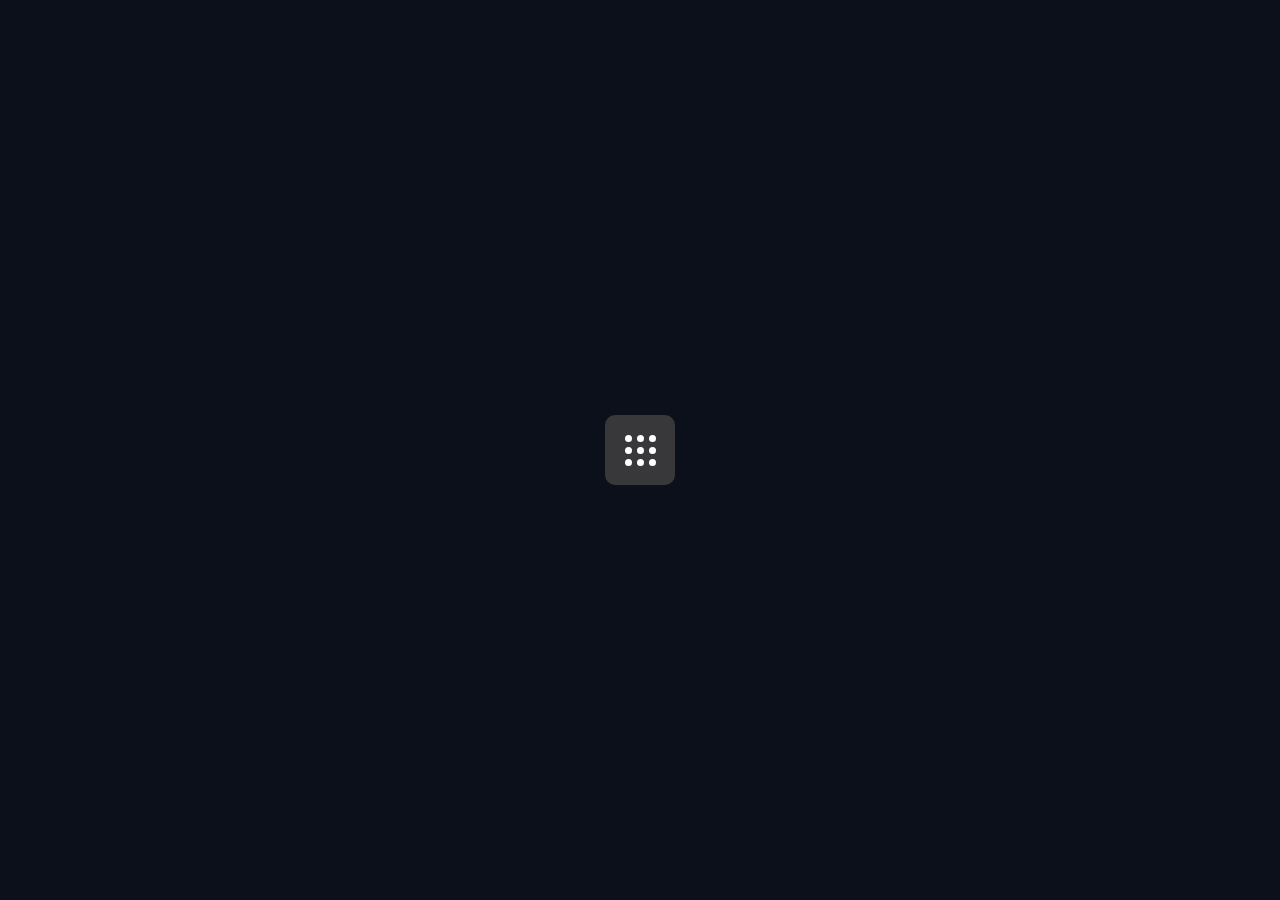
<file: 9 Dots Menu/index.html>
<!DOCTYPE html>
<html lang="en">
<head>
    <meta charset="UTF-8">
    <meta http-equiv="X-UA-Compatible" content="IE=edge">
    <meta name="viewport" content="width=device-width, initial-scale=1.0">
    <title>9 Dots</title>
    <link rel="stylesheet" href="./index.css">
</head>
<body>
    <div class="navigation">
        <span style="--i:0; --x:1; --y:0;"></span>
        <span style="--i:1; --x:-1; --y:0;"></span>
        <span style="--i:2; --x:0; --y:-1;"></span>
        <span style="--i:3; --x:0; --y:1;"></span>
        <span style="--i:4; --x:1; --y:1;"></span>
        <span style="--i:5; --x:-1; --y:-1;"></span>
        <span style="--i:6; --x:1; --y:-1;"></span>
        <span style="--i:7; --x:-1; --y:1;"></span>
        <span style="--i:8; --x:0; --y:0;"></span>
    </div>
    <script>
        let navigation = document.querySelector('.navigation');
        navigation.onclick = function(){
            navigation.classList.toggle('active');
        }
    </script>
</body>
</html>
</file>
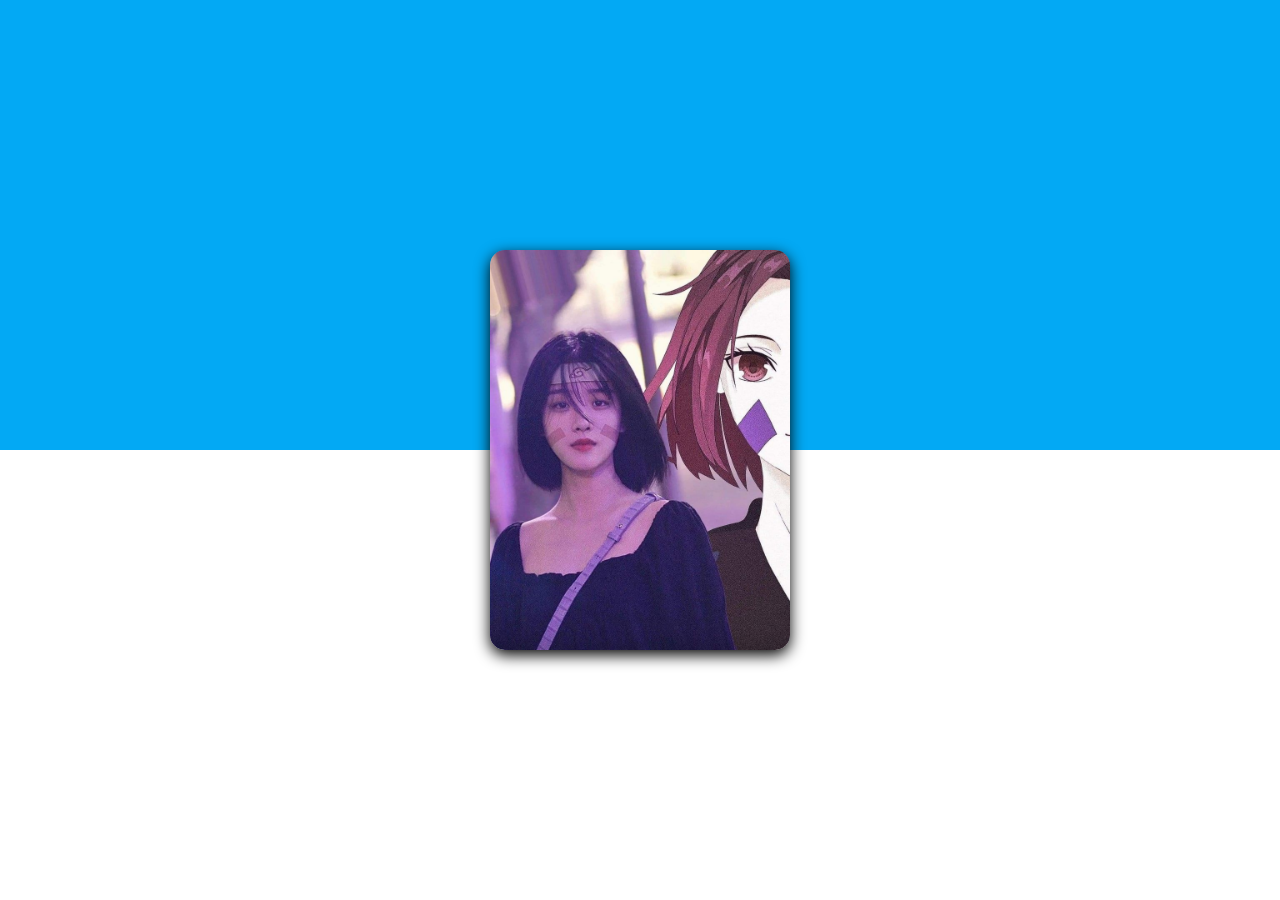
<file: CSS Glass Morphism User Card Interactions/index.html>
<!DOCTYPE html>
<html lang="en">
<head>
    <meta charset="UTF-8">
    <meta http-equiv="X-UA-Compatible" content="IE=edge">
    <meta name="viewport" content="width=device-width, initial-scale=1.0">
    <title>CSS Glassmorphism Card Hover Effect</title>
    <link rel="stylesheet" href="index.css">
    <link rel="stylesheet" href="https://cdnjs.cloudflare.com/ajax/libs/font-awesome/6.0.0-beta3/css/all.min.css" integrity="sha512-Fo3rlrZj/k7ujTnHg4CGR2D7kSs0v4LLanw2qksYuRlEzO+tcaEPQogQ0KaoGN26/zrn20ImR1DfuLWnOo7aBA==" crossorigin="anonymous" referrerpolicy="no-referrer" />
</head>
<body>
    <section>
        <div class="container">
            <div class="card">
                <div class="imgBx">
                    <img src="img.png" alt="img">
                </div>
                <div class="content">
                    <div class="contentBox">
                        <h2>
                            Duy Linh
                        </h2>
                    </div>
                    <ul class="sci">
                        <li style="--i:1;"><a href="#"><i class="fab fa-github"></i></a></li>
                        <li style="--i:2;"><a href="#"><i class="fab fa-facebook-f"></i></a></li>
                        <li style="--i:3;"><a href="#"><i class="far fa-id-badge"></i></a></li>
                    </ul>
                </div>
            </div>
        </div>
    </section>
</body>
</html>
</file>
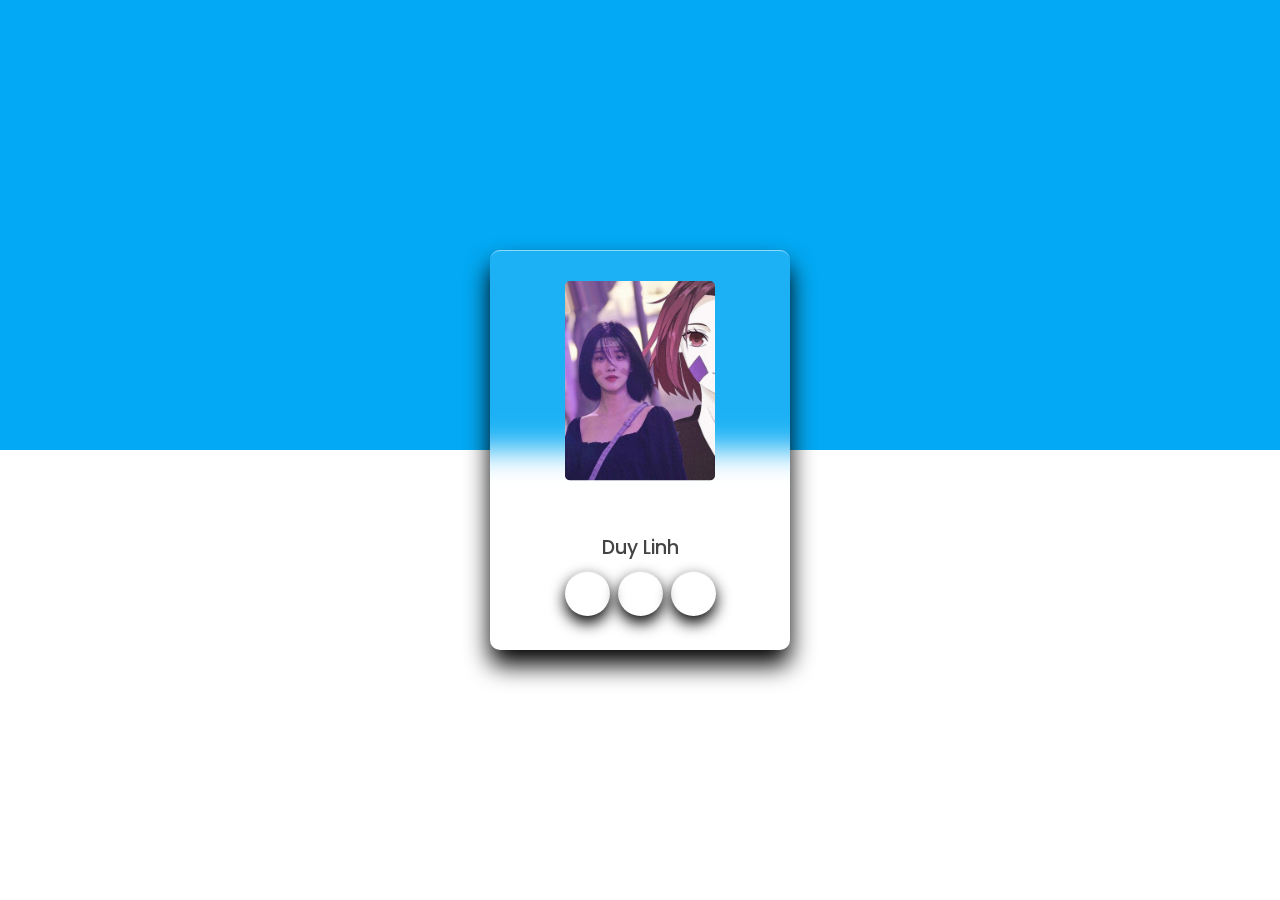
<file: CSS Glassmorphism Card Hover Effect/index.html>
<!DOCTYPE html>
<html lang="en">
<head>
    <meta charset="UTF-8">
    <meta http-equiv="X-UA-Compatible" content="IE=edge">
    <meta name="viewport" content="width=device-width, initial-scale=1.0">
    <title>CSS Glassmorphism Card Hover Effect</title>
    <link rel="stylesheet" href="index.css">
    <link rel="stylesheet" href="https://cdnjs.cloudflare.com/ajax/libs/font-awesome/6.0.0-beta3/css/all.min.css" integrity="sha512-Fo3rlrZj/k7ujTnHg4CGR2D7kSs0v4LLanw2qksYuRlEzO+tcaEPQogQ0KaoGN26/zrn20ImR1DfuLWnOo7aBA==" crossorigin="anonymous" referrerpolicy="no-referrer" />
</head>
<body>
    <div class="card">
        <div class="imgBx">
            <img src="img.png" alt="img">
        </div>
        <div class="content">
            <div class="details">
                <h2>
                    Duy Linh
                </h2>
                <ul class="sci">
                    <li><a href="#"><i class="fab fa-github"></i></a></li>
                    <li><a href="#"><i class="fab fa-facebook-f"></i></a></li>
                    <li><a href="#"><i class="far fa-id-badge"></i></a></li>
                </ul>
            </div>
        </div>
    </div>
</body>
</html>
</file>
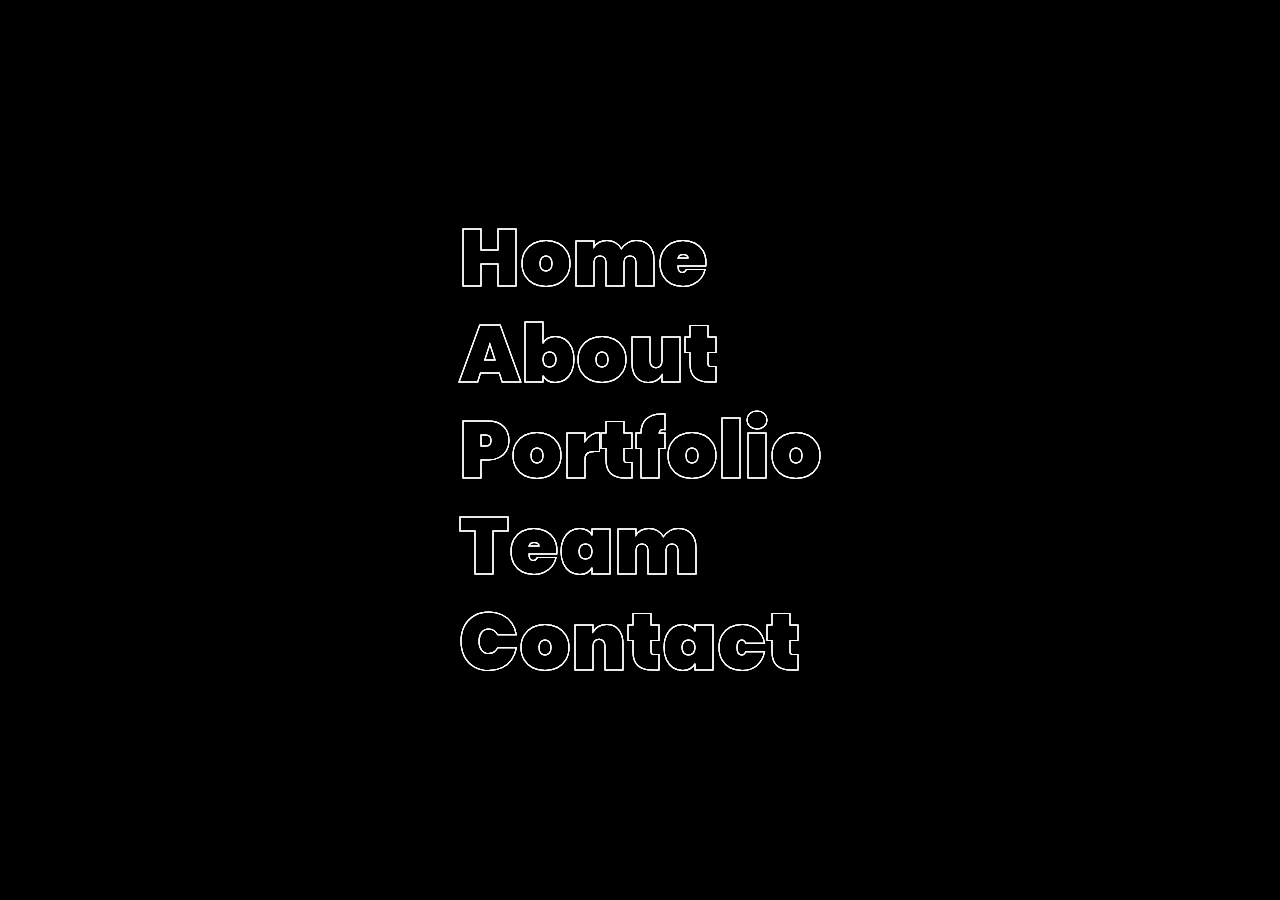
<file: Layered Text Effects/index.html>
<!DOCTYPE html>
<html lang="en">

<head>
    <meta charset="UTF-8">
    <meta http-equiv="X-UA-Compatible" content="IE=edge">
    <meta name="viewport" content="width=device-width, initial-scale=1.0">
    <title>Document</title>
    <link rel="stylesheet" href="./style.css">
</head>

<body>
    <ul>
        <li><a href="#" data-text="Home">Home</a></li>
        <li><a href="#" data-text="About">About</a></li>
        <li><a href="#" data-text="Portfolio">Portfolio</a></li>
        <li><a href="#" data-text="Team">Team</a></li>
        <li><a href="#" data-text="Contact">Contact</a></li>
    </ul>
</body>

</html>
</file>
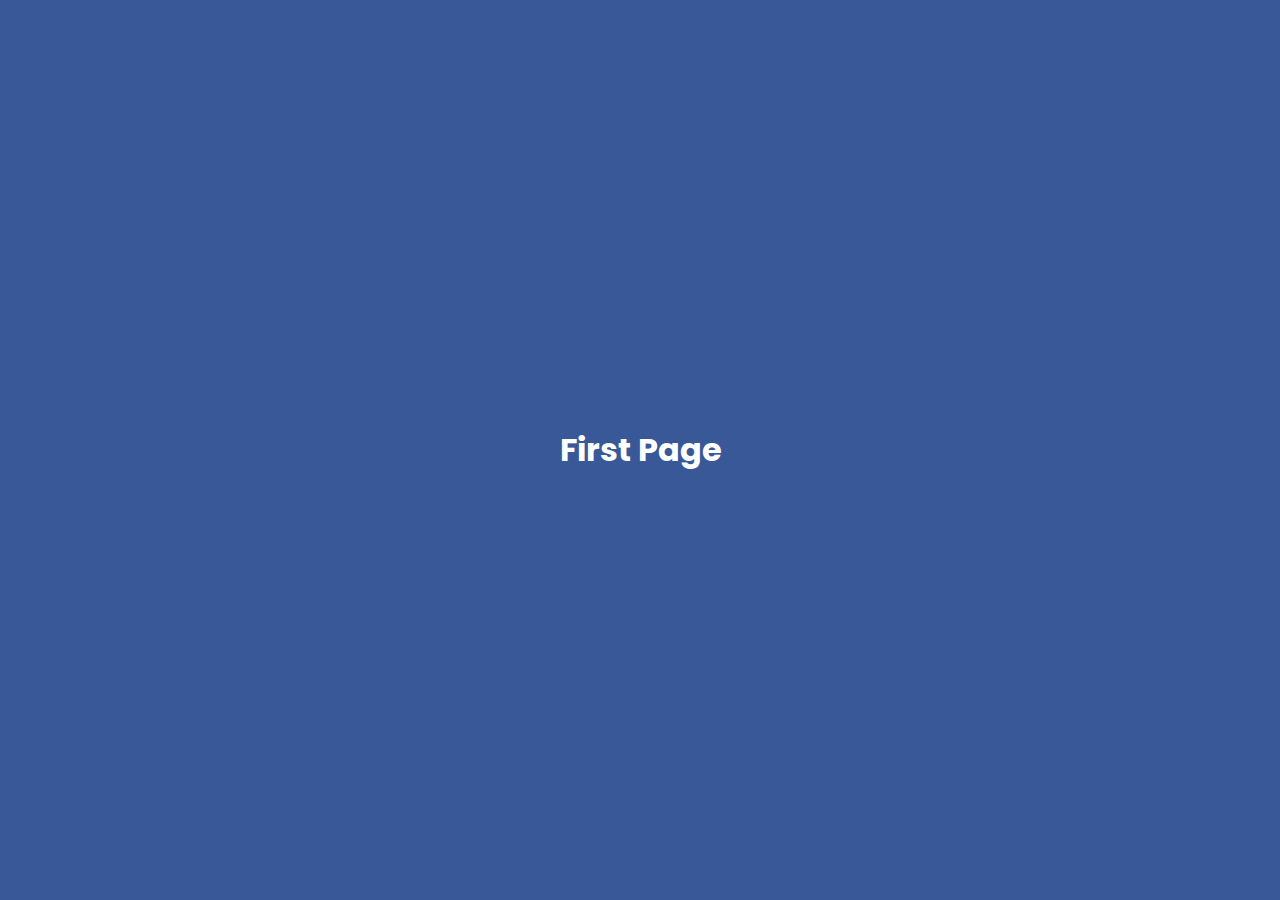
<file: Page Scroll Effect Tutorial/index.html>
<!DOCTYPE html>
<html lang="en">
<head>
    <meta charset="UTF-8">
    <meta http-equiv="X-UA-Compatible" content="IE=edge">
    <meta name="viewport" content="width=device-width, initial-scale=1.0">
    <title>CSS SNAP EFFECT</title>
    <link rel="stylesheet" href="index.css" type="text/css">
</head>
<body>
    <div class="container">
        <section class="one">
            <h1>First Page</h1>
        </section>
        <section class="two">
            <h1>Second Page</h1>
        </section>
        <section class="three">
            <h1>Third Page</h1>
        </section>
        <section class="four">
            <h1>Fourth Page</h1>
        </section>
    </div>
</body>
</html>
</file>
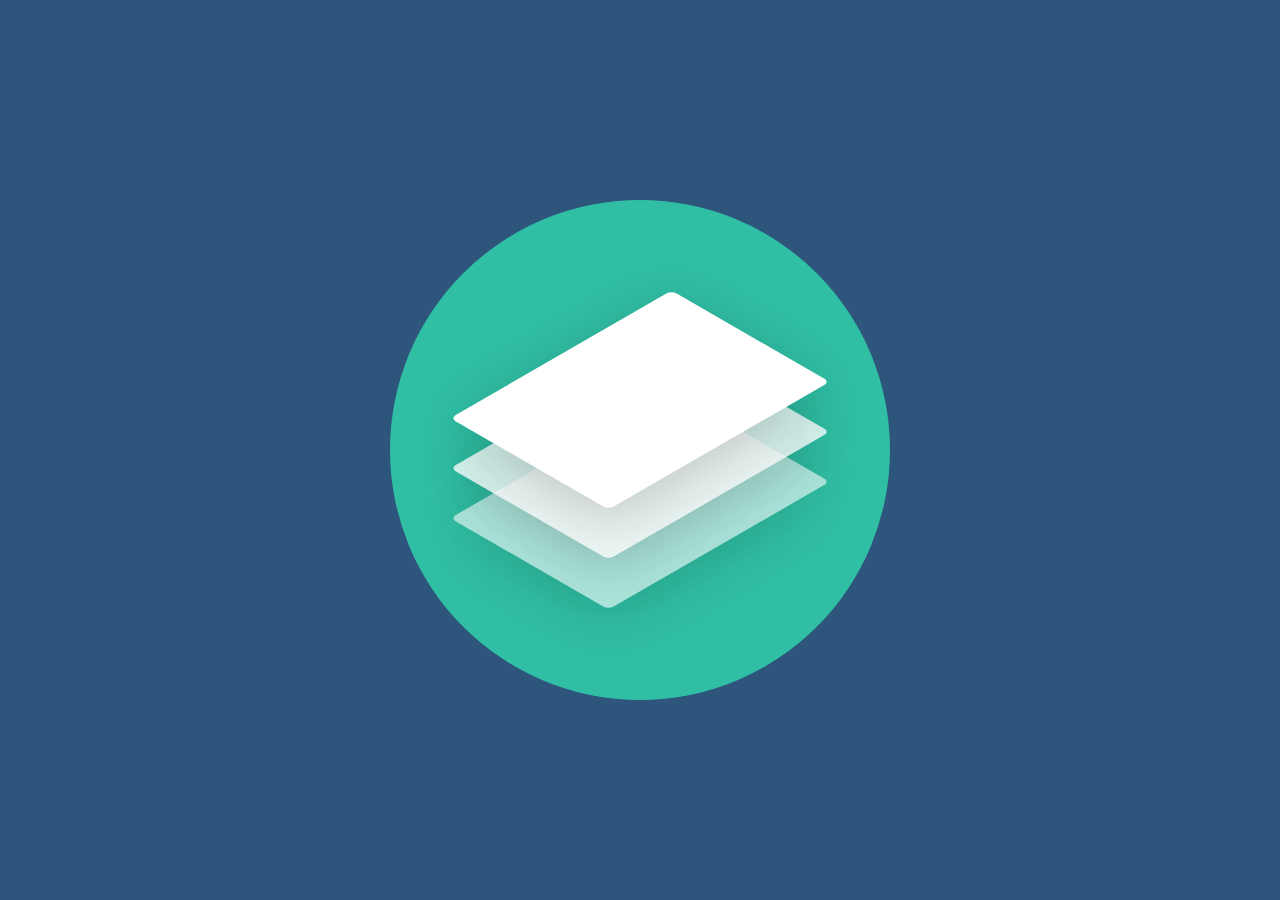
<file: Responsive CSS Stacked Cards Hover Effects/index.html>
<!DOCTYPE html>
<html lang="en">

<head>
    <meta charset="UTF-8">
    <meta http-equiv="X-UA-Compatible" content="IE=edge">
    <meta name="viewport" content="width=device-width, initial-scale=1.0">
    <title>Responsive CSS Stacked Cards Hover Effects</title>
    <link rel="stylesheet" href="./style.css">
</head>

<body>
    <div class="container">
        <div class="card" style="--i:-1;">
            <div class="content" style="--j:0;">
                <h2>Card 1</h2>
                <p>Lokal einkaufen ohne auf die Vorteile des Online-Shoppings verzichten zu müssen. Win-Win Technologie
                    für Kunden und Händler.</p>
            </div>
        </div>
        <div class="card" style="--i:0;">
            <div class="content" style="--j:1;">
                <h2>Card 1</h2>
                <p>Lokal einkaufen ohne auf die Vorteile des Online-Shoppings verzichten zu müssen. Win-Win Technologie
                    für Kunden und Händler.</p>
            </div>
        </div>
        <div class="card" style="--i:1;">
            <div class="content" style="--j:2;">
                <h2>Card 1</h2>
                <p>Lokal einkaufen ohne auf die Vorteile des Online-Shoppings verzichten zu müssen. Win-Win Technologie
                    für Kunden und Händler.</p>
            </div>
        </div>
    </div>
</body>

</html>
</file>
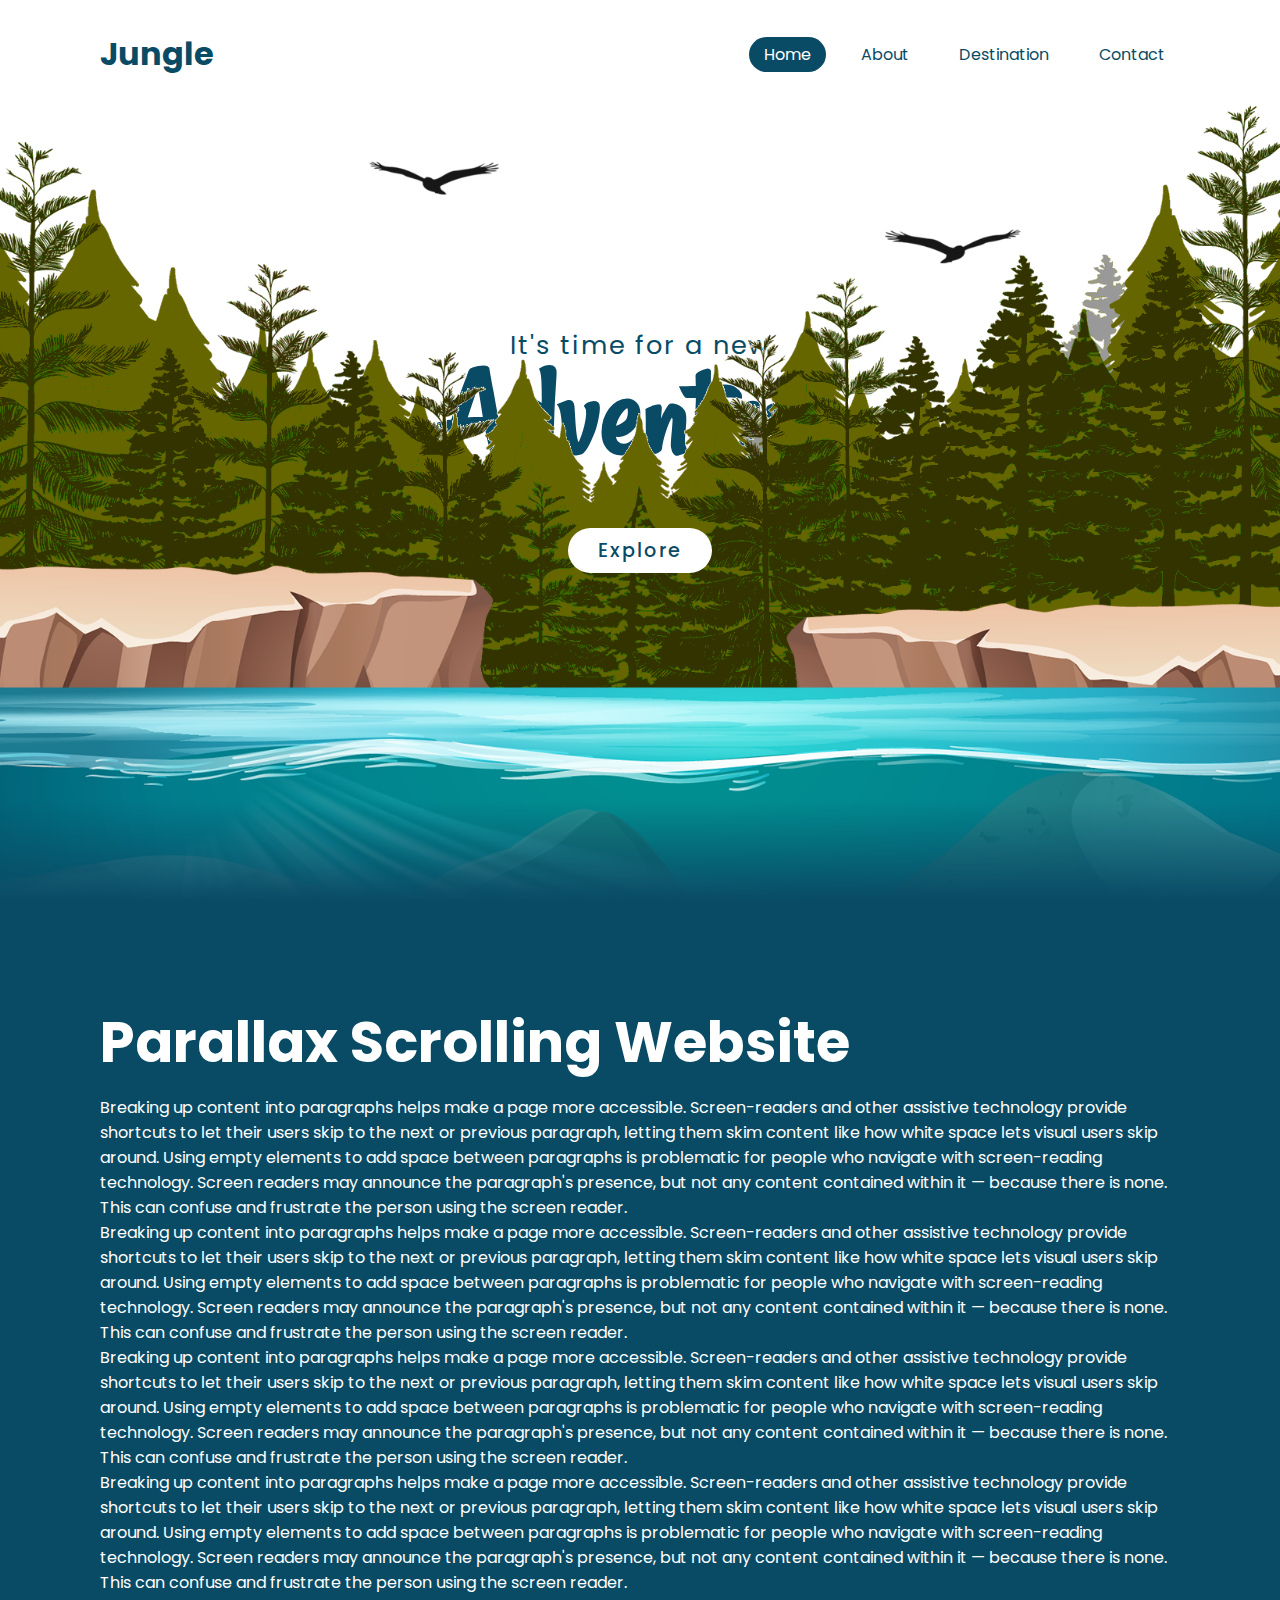
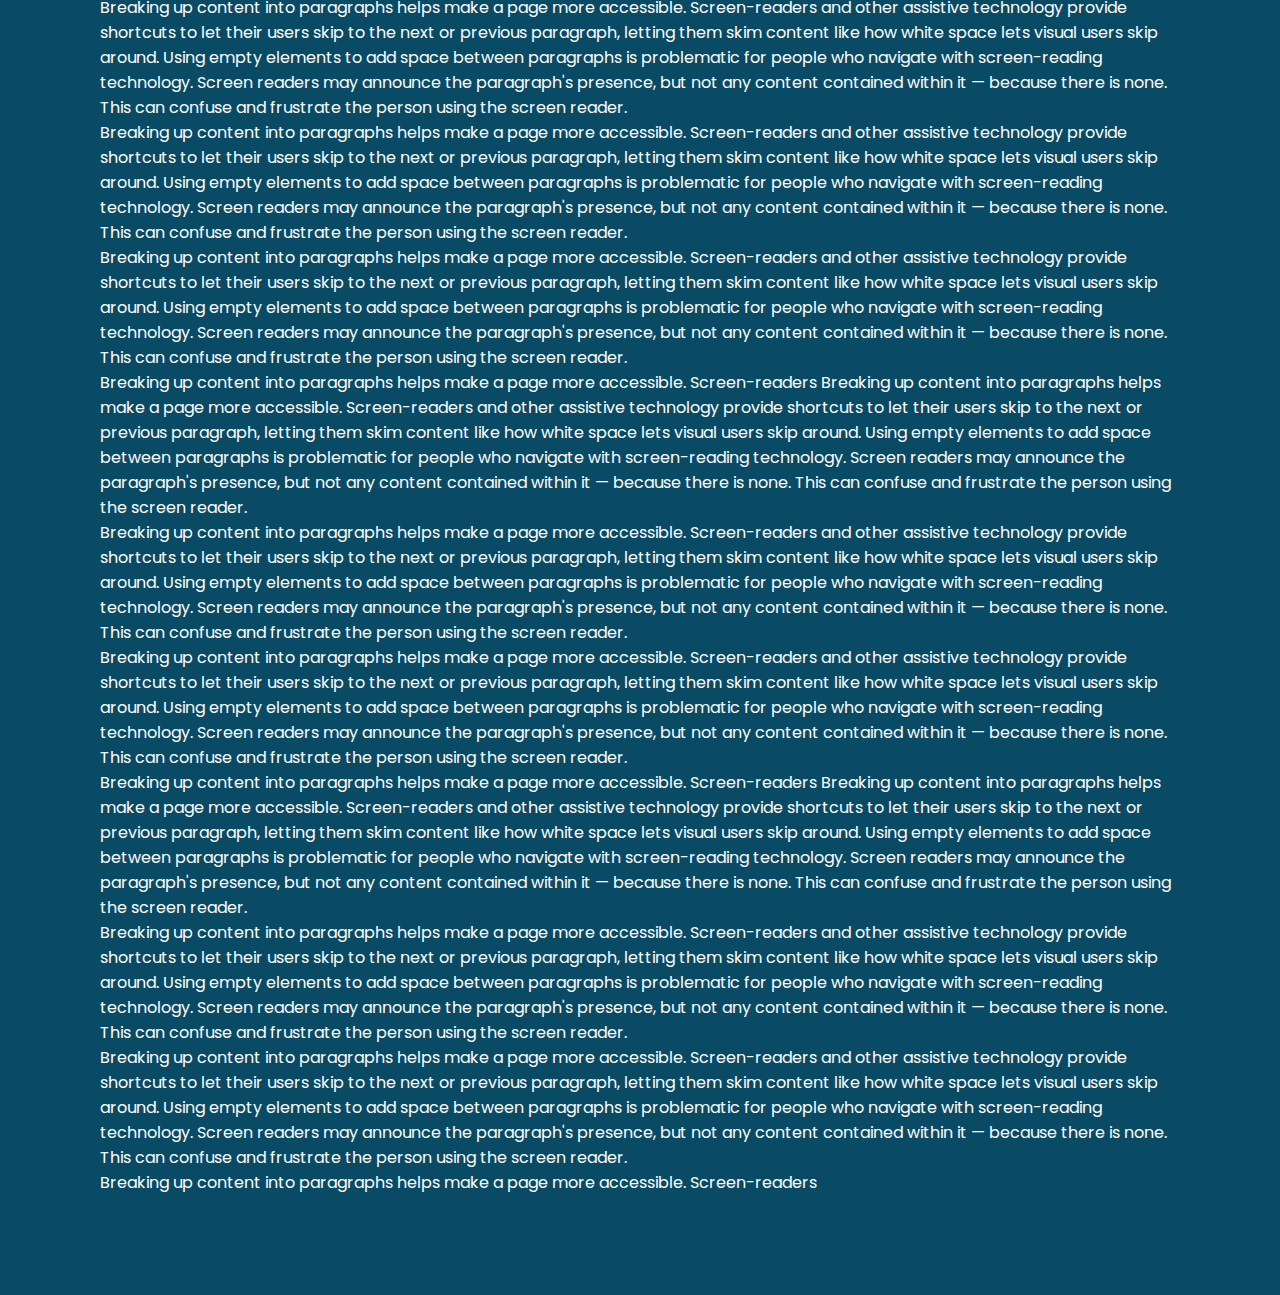
<file: Parallax Scrolling Website/web.html>
<!DOCTYPE html>
<html lang="en">

<head>
    <meta charset="UTF-8">
    <meta http-equiv="X-UA-Compatible" content="IE=edge">
    <meta name="viewport" content="width=device-width, initial-scale=1.0">
    <title>Document</title>
    <link rel="stylesheet" href="./style.css">
</head>

<body>
    <header id="header">
        <a href="#" class="logo">Jungle</a>
        <ul>
            <li><a href="#" class="active">Home</a></li>
            <li><a href="#">About</a></li>
            <li><a href="#">Destination</a></li>
            <li><a href="#">Contact</a></li>
        </ul>
    </header>
    <section>
        <h2 id="text"><span>It's time for a new</span><br>Adventure</h2>
        <img src="./bird1.png" id="bird1" alt="bird1">
        <img src="./bird2.png" id="bird2" alt="bird2">
        <img src="./forest.png" id="forest" alt="forest">
        <a href="#" id="btn">Explore</a>
        <img src="./rocks.png" id="rocks" alt="rocks">
        <img src="./water.png" id="water" alt="water">
    </section>
    <div class="sec">
        <h2>Parallax Scrolling Website</h2>
        <p>Breaking up content into paragraphs helps make a page more accessible. Screen-readers and other assistive technology provide shortcuts to let their users skip to the next or previous paragraph, letting them skim content like how white space lets
            visual users skip around. Using empty elements to add space between paragraphs is problematic for people who navigate with screen-reading technology. Screen readers may announce the paragraph's presence, but not any content contained within
            it — because there is none. This can confuse and frustrate the person using the screen reader.<br>Breaking up content into paragraphs helps make a page more accessible. Screen-readers and other assistive technology provide shortcuts to let
            their users skip to the next or previous paragraph, letting them skim content like how white space lets visual users skip around. Using empty elements to add space between paragraphs is problematic for people who navigate with screen-reading
            technology. Screen readers may announce the paragraph's presence, but not any content contained within it — because there is none. This can confuse and frustrate the person using the screen reader.<br>Breaking up content into paragraphs helps
            make a page more accessible. Screen-readers and other assistive technology provide shortcuts to let their users skip to the next or previous paragraph, letting them skim content like how white space lets visual users skip around. Using empty
            elements to add space between paragraphs is problematic for people who navigate with screen-reading technology. Screen readers may announce the paragraph's presence, but not any content contained within it — because there is none. This can
            confuse and frustrate the person using the screen reader.<br>Breaking up content into paragraphs helps make a page more accessible. Screen-readers and other assistive technology provide shortcuts to let their users skip to the next or previous
            paragraph, letting them skim content like how white space lets visual users skip around. Using empty elements to add space between paragraphs is problematic for people who navigate with screen-reading technology. Screen readers may announce
            the paragraph's presence, but not any content contained within it — because there is none. This can confuse and frustrate the person using the screen reader.<br>Breaking up content into paragraphs helps make a page more accessible. Screen-readers
            and other assistive technology provide shortcuts to let their users skip to the next or previous paragraph, letting them skim content like how white space lets visual users skip around. Using empty elements to add space between paragraphs
            is problematic for people who navigate with screen-reading technology. Screen readers may announce the paragraph's presence, but not any content contained within it — because there is none. This can confuse and frustrate the person using the
            screen reader.<br>Breaking up content into paragraphs helps make a page more accessible. Screen-readers and other assistive technology provide shortcuts to let their users skip to the next or previous paragraph, letting them skim content like
            how white space lets visual users skip around. Using empty elements to add space between paragraphs is problematic for people who navigate with screen-reading technology. Screen readers may announce the paragraph's presence, but not any content
            contained within it — because there is none. This can confuse and frustrate the person using the screen reader.<br>Breaking up content into paragraphs helps make a page more accessible. Screen-readers and other assistive technology provide
            shortcuts to let their users skip to the next or previous paragraph, letting them skim content like how white space lets visual users skip around. Using empty elements to add space between paragraphs is problematic for people who navigate
            with screen-reading technology. Screen readers may announce the paragraph's presence, but not any content contained within it — because there is none. This can confuse and frustrate the person using the screen reader.<br>Breaking up content
            into paragraphs helps make a page more accessible. Screen-readers Breaking up content into paragraphs helps make a page more accessible. Screen-readers and other assistive technology provide shortcuts to let their users skip to the next or
            previous paragraph, letting them skim content like how white space lets visual users skip around. Using empty elements to add space between paragraphs is problematic for people who navigate with screen-reading technology. Screen readers may
            announce the paragraph's presence, but not any content contained within it — because there is none. This can confuse and frustrate the person using the screen reader.<br>Breaking up content into paragraphs helps make a page more accessible.
            Screen-readers and other assistive technology provide shortcuts to let their users skip to the next or previous paragraph, letting them skim content like how white space lets visual users skip around. Using empty elements to add space between
            paragraphs is problematic for people who navigate with screen-reading technology. Screen readers may announce the paragraph's presence, but not any content contained within it — because there is none. This can confuse and frustrate the person
            using the screen reader.<br>Breaking up content into paragraphs helps make a page more accessible. Screen-readers and other assistive technology provide shortcuts to let their users skip to the next or previous paragraph, letting them skim
            content like how white space lets visual users skip around. Using empty elements to add space between paragraphs is problematic for people who navigate with screen-reading technology. Screen readers may announce the paragraph's presence, but
            not any content contained within it — because there is none. This can confuse and frustrate the person using the screen reader.<br>Breaking up content into paragraphs helps make a page more accessible. Screen-readers Breaking up content into
            paragraphs helps make a page more accessible. Screen-readers and other assistive technology provide shortcuts to let their users skip to the next or previous paragraph, letting them skim content like how white space lets visual users skip
            around. Using empty elements to add space between paragraphs is problematic for people who navigate with screen-reading technology. Screen readers may announce the paragraph's presence, but not any content contained within it — because there
            is none. This can confuse and frustrate the person using the screen reader.<br>Breaking up content into paragraphs helps make a page more accessible. Screen-readers and other assistive technology provide shortcuts to let their users skip to
            the next or previous paragraph, letting them skim content like how white space lets visual users skip around. Using empty elements to add space between paragraphs is problematic for people who navigate with screen-reading technology. Screen
            readers may announce the paragraph's presence, but not any content contained within it — because there is none. This can confuse and frustrate the person using the screen reader.<br>Breaking up content into paragraphs helps make a page more
            accessible. Screen-readers and other assistive technology provide shortcuts to let their users skip to the next or previous paragraph, letting them skim content like how white space lets visual users skip around. Using empty elements to add
            space between paragraphs is problematic for people who navigate with screen-reading technology. Screen readers may announce the paragraph's presence, but not any content contained within it — because there is none. This can confuse and frustrate
            the person using the screen reader.<br>Breaking up content into paragraphs helps make a page more accessible. Screen-readers </p>
    </div>
    <script>
        let text = document.getElementById('text');
        let bird1 = document.getElementById('bird1');
        let bird2 = document.getElementById('bird2');
        let btn = document.getElementById('btn');
        let rocks = document.getElementById('rocks');
        let forest = document.getElementById('forest');
        let water = document.getElementById('water');
        let header = document.getElementById('header');

        window.addEventListener('scroll', function() {
            let value = window.scrollY;

            text.style.top = 50 + value * -0.5 + '%';
            bird1.style.top = value * -1.5 + 'px';
            bird1.style.left = value * 2 + 'px';
            bird2.style.top = value * -1.5 + 'px';
            bird2.style.left = value * -5 + 'px';
            btn.style.marginTop = value * 0.8 + 'px';
            rocks.style.top = value * -0.12 + 'px';
            forest.style.top = value * 0.25 + 'px';
            header.style.top = value * 0.5 + 'px';
        })
    </script>
</body>

</html>
</file>
<file: 9 Dots Menu/index.css>
*{
    margin: 0;
    padding: 0;
    box-sizing: border-box;
}

body{
    display: flex;
    justify-content: center;
    align-items: center;
    min-height: 100vh;
    background-color: rgb(11, 16, 26);
}

.navigation{
    position: relative;
    width: 70px;
    height: 70px;
    background-color: rgb(56, 56, 58);
    border-radius: 10px;
    display: flex;
    justify-content: center;
    align-items: center;
    cursor: pointer;
    transition: 0.5s;
}

.navigation.active{
    width: 200px;
    height: 200px;
}

.navigation span{
    position: absolute;
    width: 7px;
    height: 7px;
    background-color: #fff;
    border-radius: 50%;
    transform: translate(calc(12px *var(--x)), calc(12px *var(--y)));
    transition: transform 0.5s, width 0.5s, height 0.5s, background 0.5s;
    transition-delay: calc(0.1s * var(--i)), background 0.5s;
}

.navigation.active span{
    width: 45px;
    height: 45px;
    background-color: #424653;
    transform: translate(calc(60px *var(--x)), calc(60px *var(--y)));
}
.navigation.active span:hover{
    background-color: #fff;
}
</file>
<file: CSS Glass Morphism User Card Interactions/index.css>
@import url("https://fonts.googleapis.com/css?family=Poppins:300,400,500,600,700,800,900&display=swap");

* {
  margin: 0;
  padding: 0;
  box-sizing: border-box;
  font-family: "Poppins", sans-serif;
}

body {
  display: flex;
  justify-content: center;
  align-items: center;
  min-height: 100vh;
  background: linear-gradient(#03a9f4, #03a9f4 50%, #fff 50%, #fff 100%);
}
.container {
  position: relative;
  display: flex;
  justify-content: center;
  align-items: center;
  flex-wrap: wrap;
  margin: 40px 0;
}
.card {
  position: relative;
  width: 300px;
  height: 400px;
  overflow: hidden;
  box-shadow: 0 5px 15px rgba(0, 0, 0, 1);
  border-radius: 15px;
  display: flex;
  justify-content: center;
  align-items: center;
}

.imgBx img {
  position: absolute;
  top: 0;
  left: 0;
  width: 100%;
  height: 100%;
  overflow: hidden;
  object-fit: cover;
}

.container .card .content {
  position: absolute;
  bottom: -160px;
  width: 100%;
  height: 160px;
  display: flex;
  justify-content: center;
  align-items: center;
  z-index: 10;
  flex-direction: column;
  backdrop-filter: blur(15px);
  box-shadow: 0 -10px 10px rgba(0, 0, 0, 0.1);
  border: 1px solid rgba(255, 255, 255, 0.2);
  transition: bottom 0.5s;
}
.container .card:hover .content {
  bottom: 0px;
}
.container .card .content .contentBox {
  display: flex;
  justify-content: center;
  align-items: center;
  flex-direction: column;
  text-align: center;
}
.container .card .content .contentBox h2 {
  color: #fff;
  font-size: 1.2em;
  font-weight: 500;
  letter-spacing: 2px;
  margin: 20px 0 15px;
  line-height: 1.1em;
  transition: 0.5s;
  opacity: 0;
  transform: translateY(-20px);
  transition-delay: 0.6s;
}
.container .card:hover .content .contentBox h2 {
  opacity: 1;
  transform: translateY(0px);
}
.container .card .content .sci {
  position: relative;
  display: flex;
  margin-bottom: 10px;
}
.container .card .content .sci li {
  list-style: none;
  margin: 0 10px;
  transform: translateY(40px);
  transition: 0.5s;
  opacity: 0;
  transition-delay: calc(0.2s * var(--i));
}
.container .card:hover .content .sci li {
  opacity: 1;
  transform: translateY(0px);
}
.container .card .content .sci li a{
    color: #fff;
    font-size: 24px;

}
</file>
<file: CSS Glassmorphism Card Hover Effect/index.css>
@import url("https://fonts.googleapis.com/css?family=Poppins:300,400,500,600,700,800,900&display=swap");

* {
  margin: 0;
  padding: 0;
  box-sizing: border-box;
  font-family: "Poppins", sans-serif;
}

body {
  display: flex;
  justify-content: center;
  align-items: center;
  min-height: 100vh;
  background: linear-gradient(#03a9f4, #03a9f4 50%, #fff 50%, #fff 100%);
}

.card {
  position: relative;
  width: 300px;
  height: 400px;
  border-radius: 10px;
  border-top: 1px solid rgba(255, 255, 255, 0.5);
  background: rgba(255, 255, 255, 0.1);
  backdrop-filter: blur(15px);
  box-shadow: 0 15px 25px rgba(0, 0, 0, 1);
}

.imgBx{
    position: absolute;
    top: 0;
    left: 0;
    width: 100%;
    height: 100%;
    border-radius:  10px;
    overflow: hidden;
    transform:  translateY(30px) scale(0.5);
    transform-origin: top;
}

.imgBx img{
    position: absolute;
    top: 0;
    left: 0;
    width: 100%;
    height: 100%;
    overflow: hidden;
    object-fit: cover;
}

.content{
    position: absolute;
    width: 100%;
    height: 100%;
    display: flex;
    justify-content: center;
    align-items: flex-end;
    padding-bottom: 30px;
}
.content .details{
    display: flex;
    justify-content: center;
    align-items: center;
    flex-direction: column;
    text-align: center;
}
.content .details h2{
    color: #444;
    font-size: 1.2em;
    font-weight: 500;
}

.content .details h2 span{
    color: #03a9f4;
    font-size: 0.8em;
    font-weight: 500;
}

.sci{
    position: relative;
    display: flex;
    margin-top: 5px;

}

.sci li{
    list-style: none;
    margin: 4px;
}

.sci li a{
    width: 45px;
    height: 45px;
    display: flex;
    justify-content: center;
    align-items: center;
    border-radius: 50%;
    background: transparent;
    font-size: 1.5em;
    color:  #444;
    text-decoration: none;
    box-shadow: 0 7px 15px rgba(0, 0, 0, 1);
    border-top: 1px solid rgba(0, 0, 0, 0.1);
}
</file>
<file: Layered Text Effects/style.css>
@import url('https://fonts.googleapis.com/css?family=Poppins:300,400,500,600,700,800,900&display=swap');
* {
    margin: 0;
    padding: 0;
    font-family: 'Poppins', sans-serif;
}

body {
    display: flex;
    justify-content: center;
    align-items: center;
    min-height: 100vh;
    background-color: #000;
    overflow: hidden;
}

ul li {
    list-style-type: none;
}

ul li a {
    position: relative;
    display: block;
    color: transparent;
    -webkit-text-stroke: 1px #fff;
    font-size: 5em;
    font-weight: 900;
    text-decoration: none;
    line-height: 1.2em;
}

ul li a:hover {
    color: #fff;
    -webkit-text-stroke: 1px #000;
    transition: 0.5s;
}

ul li a:before {
    content: attr(data-text);
    position: absolute;
    top: 0;
    left: 0;
    transition: 0.5s;
}

ul li a:hover:before {
    color: #f00;
    -webkit-text-stroke: 1px #000;
    z-index: 1;
    transform: translate(10px, -10px);
}

ul li a:after {
    content: attr(data-text);
    position: absolute;
    top: 0;
    left: 0;
    transition: 0.5s;
}

ul li a:hover:after {
    color: #ff0;
    -webkit-text-stroke: 1px #000;
    z-index: 1;
    transform: translate(20px, -20px);
}
</file>
<file: Page Scroll Effect Tutorial/index.css>
@import url("https://fonts.googleapis.com/css?family=Poppins:300,400,500,600,700,800,900&display=swap");

* {
  margin: 0;
  padding: 0;
  box-sizing: border-box;
  font-family: "Poppins", sans-serif;
  scroll-behavior: smooth;
}

section {
  height: 100vh;
  display: flex;
  justify-content: center;
  align-items: center;
  color: white;
  scroll-snap-align: start;
}
.container {
  scroll-snap-type: y mandatory;
  overflow-y: scroll;
  height: 100vh;
}
.one {
  background: #385898;
}
.two {
  background: #a83d3d;
}
.three {
  background: #0099ff;
}
.four {
  background: #e4405f;
}
</file>
<file: Responsive CSS Stacked Cards Hover Effects/style.css>
@import url("https://fonts.googleapis.com/css?family=Poppins:300,400,500,600,700,800,900&display=swap");

* {
  margin: 0;
  padding: 0;
  box-sizing: border-box;
  font-family: "Poppins", sans-serif;
}

body {
  display: flex;
  justify-content: center;
  align-items: center;
  min-height: 100vh;
  background-color: #2e557c;
  transition: 0.5s;
}

body::before {
  content: "";
  position: absolute;
  top: 0;
  left: 0;
  width: 100%;
  height: 100%;
  z-index: -2;
  background-color: #30bfa5;
  transition: 0.5s;
  clip-path: circle(250px at center);
}
.container {
  position: relative;
  width: 1100px;
  height: 400px;
}
.container .card {
  position: absolute;
  top: calc(50% - 200px);
  left: 50%;
  width: 300px;
  height: 400px;
  background-color: #fff;
  border-radius: 10px;
  transform: translateX(-50%) translateY(calc(50px * var(--i))) rotate(40deg)
    skew(-20deg, -10deg) scale(0.6);
  box-shadow: 25px 25px 100px rgba(0, 0, 0, 0.2);
  z-index: calc(-1 * var(--i));
  transition: 0.5s;
  display: flex;
  justify-content: center;
  align-items: center;
}
.container .card:nth-child(2) {
  opacity: 0.8;
}
.container .card:nth-child(3) {
  opacity: 0.6;
}
.container:hover .card {
  position: absolute;
  top: 50%;
  left: 50%;
  z-index: 1;
  opacity: 1;
  transform: translateX(calc(-50% + calc(350px * var(--i)))) translateY(-50%)
    rotate(0deg) skew(0deg, 0deg) scale(1);
}
.container .card .content {
  position: relative;
  padding: 25px;
  color: #333;
  opacity: 0;
  transition: 0.5s;
  transform: translateY(50px);
}
.container:hover .card .content {
  opacity: 1;
  transition-delay: calc(0.2s * (var(--j) + 1));
  transform: translateY(0px);
}
@media (max-width: 991px) {
  body::before {
    clip-path: circle(0px at center);
  }
  .container{
    width: 100%;
    height: initial;
    padding: 20px;
    display: flex;
    justify-content: center;
    align-items: center;
    flex-wrap: wrap;
  }
  .container .card{
    position: relative;
    top:initial;
    left:initial;
    transform: initial;
    margin: 20px;
    opacity: 1 !important;
  }
  .container:hover,.container:hover .card{
    position: relative;
    top:initial;
    left:initial;
    transform: initial;
  }
  .container .card .content{
    transform: initial;
    opacity: 1;
  }
}
</file>
<file: Parallax Scrolling Website/style.css>
@import url('https://fonts.googleapis.com/css?family=Poppins:300,400,500,600,700,800,900&display=swap');
@import url('https://fonts.googleapis.com/css2?family=Rancho&display=swap');
* {
    margin: 0;
    padding: 0;
    box-sizing: border-box;
    font-family: 'Poppins', sans-serif;
}

body {
    overflow-x: hidden;
    background-color: #fff;
    min-height: 100vh;
}

#header {
    position: absolute;
    top: 0;
    left: 0;
    width: 100%;
    padding: 30px 100px;
    display: flex;
    justify-content: space-between;
    align-items: center;
    z-index: 1000;
}

#header .logo {
    color: #094b65;
    font-weight: 700;
    font-size: 2em;
    text-decoration: none;
}

#header ul {
    display: flex;
    justify-content: center;
    align-items: center;
}

#header ul li {
    list-style: none;
    margin-left: 20px;
}

#header ul li a {
    text-decoration: none;
    padding: 6px 15px;
    color: #094b65;
    border-radius: 20px;
}

#header ul li a:hover,
#header ul li .active {
    background: #094b65;
    color: #fff;
}

section {
    position: relative;
    width: 100%;
    min-height: 100vh;
    display: flex;
    justify-content: center;
    align-items: center;
}

section::before {
    content: '';
    position: absolute;
    bottom: 0;
    left: 0;
    width: 100%;
    height: 100px;
    background: linear-gradient(to top, #094b65, transparent);
    z-index: 10;
}

section img {
    position: absolute;
    top: 0;
    left: 0;
    height: 100%;
    width: 100%;
    object-fit: cover;
    pointer-events: none;
}

section #text {
    position: absolute;
    color: #094b65;
    font-size: 10vw;
    text-align: center;
    line-height: 0.55em;
    font-family: 'Rancho', cursive;
    transform: translateY(-50%);
}

section #text span {
    font-size: 0.20em;
    Letter-spacing: 2px;
    font-weight: 400;
    font-family: 'Poppins', sans-serif;
}

#btn {
    text-decoration: none;
    display: inline-block;
    padding: 8px 30px;
    background: #fff;
    color: #094b65;
    font-size: 1.2em;
    font-weight: 500;
    letter-spacing: 2px;
    border-radius: 40px;
    transform: translateY(100px);
}

.sec {
    position: relative;
    padding: 100px;
    background: #094b65;
}

.sec h2 {
    font-size: 3.5em;
    color: #fff;
    margin-bottom: 10px;
}

.sec p {
    font-size: 1em;
    color: #fff;
}
</file>
